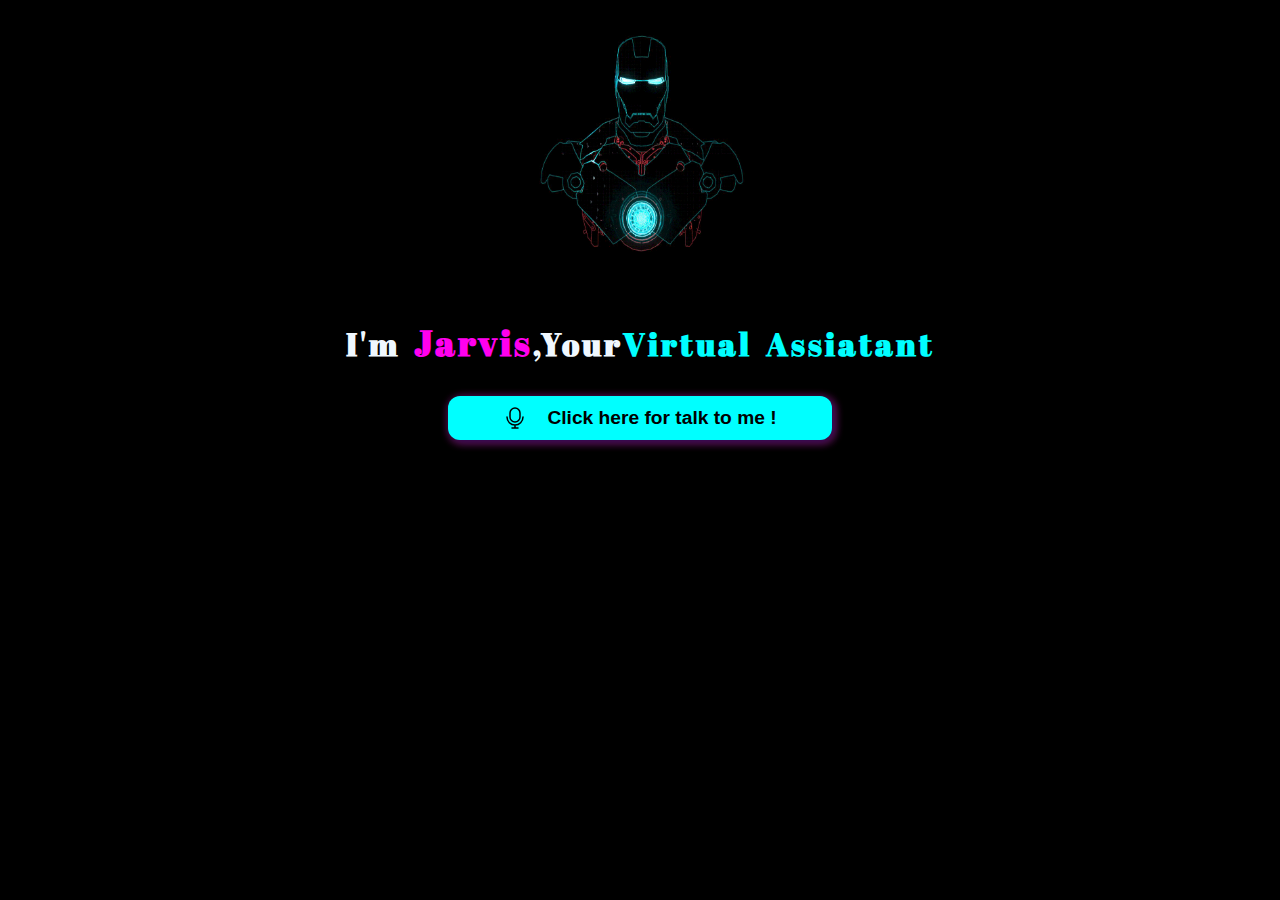
<file: Assistant/index.html>
<!DOCTYPE html>
<html lang="en">
<head>
    <meta charset="UTF-8">
    <meta name="viewport" content="width=device-width, initial-scale=1.0">
    <title>Jarvis</title>
    <link rel="stylesheet" href="index.css">
</head>

<body>
    <div class="card">
    <img src="pic/iran.gif" id="logo" alt="">
    <h1>I'm <span id="name">Jarvis</span>,Your<span id="va">Virtual Assiatant </span></h1>
   <img id="voice" src="pic/j.gif" alt="">
   <button id="btn"> <img src="mic.svg" alt=""> <span id="content">Click here for talk to me !</span></button>
</div>
    

 <script  src="index.js"></script>   
</body>
</html>
</file>
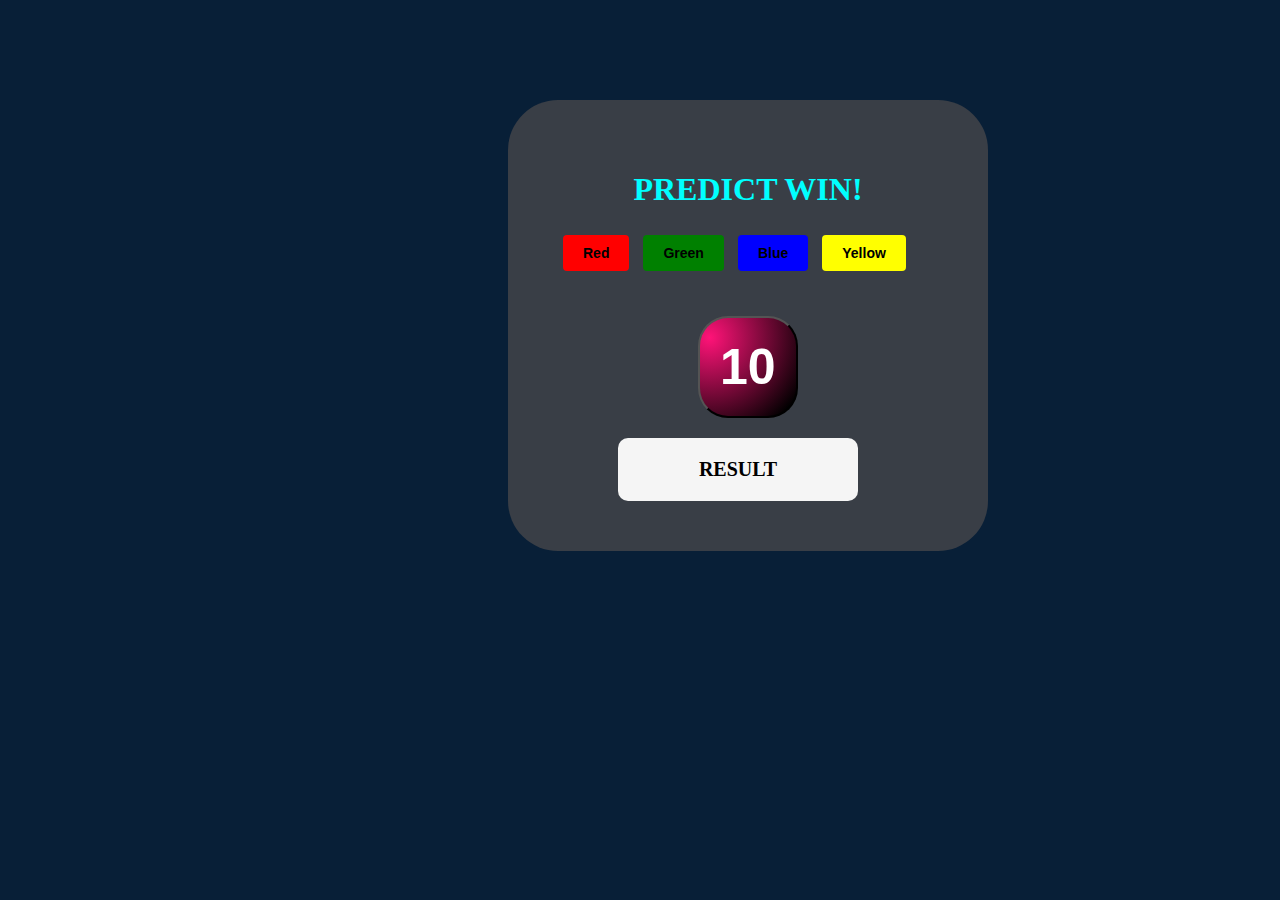
<file: color prediction app/index.html>
<!DOCTYPE html>
<html lang="en">
<head>
    <meta charset="UTF-8">
    <meta name="viewport" content="width=device-width, initial-scale=1.0">
    <title>Color Prediction</title>
    <link rel="stylesheet" href="color.css">
</head>
<body>
<div class="main-box">
    <h1>Predict Win!</h1>
    <button onclick="chooseColor('red')" class="color-btn" style="background-color: red;">Red</button>
    <button onclick="chooseColor('green')" class="color-btn" style="background-color: green;">Green</button>
    <button onclick="chooseColor('blue')" class="color-btn" style="background-color: blue;">Blue</button>
    <button onclick="chooseColor('yellow')" class="color-btn" style="background-color: yellow;">Yellow</button>
 <br>
  
  
  <button id="timer" class="timer">10</button>
  <div id="resultBox" class="result-box">Result</div> 


</div>
    <script src="color.js"></script>  
</body>
</html>
</file>
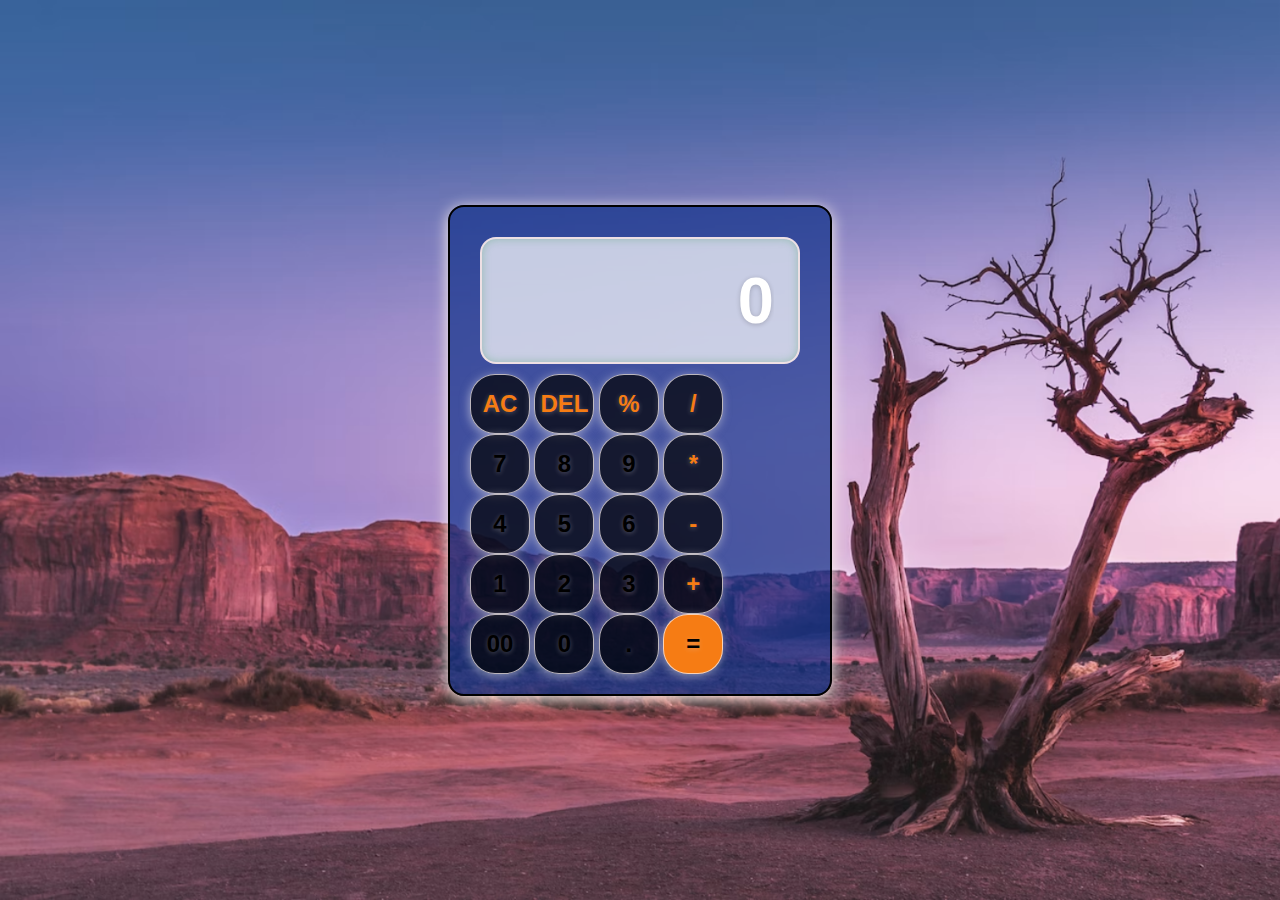
<file: calc/Cal.html>
<!DOCTYPE html>
<html lang="en">
<head>
    <meta charset="UTF-8">
    <meta name="viewport" content="width=device-width, initial-scale=1.0">
    <title>Document</title>
    <link rel="stylesheet" href="cal.css">
</head>
<body>
    <div class="cal">
        <input type="text" placeholder="0" id="inputbox" readonly>
        <div>
            <button class="operator ac">AC</button>
            <button class="operator del">DEL</button>
            <button class="operator">%</button>
            <button class="operator">/</button>
        </div>
        <div>
            <button>7</button>
            <button>8</button>
            <button>9</button>
            <button class="operator">*</button>
        </div>
        <div>
            <button>4</button>
            <button>5</button>
            <button>6</button>
            <button class="operator">-</button>
        </div>
        <div>
            <button>1</button>
            <button>2</button>
            <button>3</button>
            <button class="operator">+</button>
        </div>
        <div>
            <button>00</button>
            <button>0</button>
            <button>.</button>
            <button class="equal2">=</button>
        </div>
    </div>
<script src="cal.js"></script>
</body>
</html>
</file>
<file: Assistant/index.css>
@import url('https://fonts.googleapis.com/css2?family=Abril+Fatface&family=Anton+SC&family=Bodoni+Moda:ital,opsz,wght@0,6..96,400..900;1,6..96,400..900&family=Poppins:ital,wght@0,100;0,200;0,300;0,400;0,500;0,600;0,700;0,800;0,900;1,100;1,200;1,300;1,400;1,500;1,600;1,700;1,800;1,900&family=Roboto:ital,wght@0,400;0,500;0,700;0,900;1,700&display=swap');
*{
    margin: 0;
    padding: 0;
    box-sizing: border-box;
}


body{
    width: 100%;
    height: 100%;
    background-color: black;}


 .card{
    display: flex;
    align-items: center;
    justify-content: center;
    gap: 30px;
    flex-direction: column;
}
#logo{
    margin-top: 30px;
    width: 350px;



}

h1{
    color: aliceblue;
    font-family: "Abril Fatface", serif;
    font-weight: 700;
    font-style: normal;
    word-spacing: 5px;
    letter-spacing: 3px;

}
#name{
    color: rgb(255, 0, 238);
    font-size: 36px;
}

#va{
    color: aqua;
}
#voice{
    width: 100;
    height: 100;
    display: none;
    
}
#btn{
    width: 30%;
    background: aqua;
    border-radius: 12px;
    padding: 10px;
    display: flex;
    justify-content: center;
    align-items: center;
    font-size: 20px;
    gap: 20px;
    color:black;
    font-weight: bolder;
    font-size: larger;
    box-shadow: 2px 2px 10px rgb(17, 1, 80),2px 2px 10px rgb(201,41,116); ;
border: none;
transition:all 0.5s ;
cursor: pointer;
}
#btn:hover{
    box-shadow: 2px 2px 20px rgb(21,145,207),2px 2px 20px rgb(201,41,116); ;
letter-spacing: 2px;
}
</file>
<file: color prediction app/color.css>
.color-btn {
    padding: 10px 20px;
    color: white;
    margin: 5px;
    border:2px;
    cursor: pointer;
    border-radius: 4px;
    font-size: 14px;
    font-weight: bolder;
    color: black;
    border-color: black;
    box-shadow:3px  white;
  }

  .color-btn:hover{
    background: linear-gradient(109.6deg, rgb(72, 200, 160) 11.2%, rgb(32, 40, 48) 91.3%);


  }
  
  .timer {
    font-size: 50px;
color: #fff;
    margin-top: 40px;
    margin-left: 140px;
    background: radial-gradient(circle at 10% 20%, rgb(255, 19, 120) 0%, rgb(0, 0, 0) 90.5%);
    font-weight: bolder;
    border-radius: 30px;
    padding: 20px;
    box-shadow: 5px whitesmoke;
    

  }
  
  .result-box {
    margin-top: 20px;
    margin-left: 60px;
    padding: 20px;
    text-align: center;
    border: 2px solid #333;
    width: 200px;
    color:black;
    background: whitesmoke;
    text-transform: uppercase ;
    text-align: center;
    font-size: 20px;
    border: brown;
    border-radius: 10px;
font-family: 'Times New Roman', Times, serif;
font-weight: 700;
  }
  h1{
    text-align: center;
    text-transform: uppercase;
    color: aqua;
  }


  .main-box{
    padding: 50px;
    width: 380px;
   margin-top: 100px;
   margin-left: 500px;
   background:#393e46 ;
   border-radius: 50px;
    
  }
  body{
    background: #081f37;
  }
</file>
<file: calc/cal.css>
*{
    margin: 0;
    padding: 0;
    box-sizing: border-box;
    font-family: sans-serif;
    font-weight: bold;
}
body{
    width: 100%;
    height: 100vh;
    display: flex;
    justify-content: center;
    align-items: center;
    background: url(bgimage/background.png);
    background-size: cover;
}

.cal{
    padding: 20px;
    border: 2px solid  #000;
    border-radius: 16px;
    box-shadow: 0px 3px 15px seashell;
    background:rgba(14, 47, 137, 0.696);
}
input{
    width: 320px;
    padding:24px;
    margin:10px;
    background: rgba(255, 255, 255, 0.722);
    box-shadow:inset 0px 0px 8px rgba(78, 164, 105, 0.4);
    font-size: 65px;
    text-align: right;
    color: #121212;
    border: solid 2px rgba(246, 228, 228, 0.815);
    border-radius: 16px;
    text-shadow: 0px 1px 5px rgba(0,0,0,0.2);
}
    input::placeholder{
        color: #fff;
    }


    button{
        width: 60px;
        height: 60px;
        margin: #fff;
        background:rgba(0,0,0,0.7) ;
        font-size: 24px;
        cursor: pointer;
        border: solid 1px rgba(252, 243, 243, 0.726);
        border-radius: 25px;
        text-shadow: 0px 1px 5px rgba(222, 213, 213, 0.335);
        box-shadow: -1px 2px 10px rgba(244, 239, 239, 0.5);
    }
    .ac,.del{
        font: size 20px;
    }
    button:hover{
        color: #fff;
        background: #f67c14;
    }
.equal2{
    background:#f67c14 ;
}

.operator{
    color:#f67c14

}
</file>
